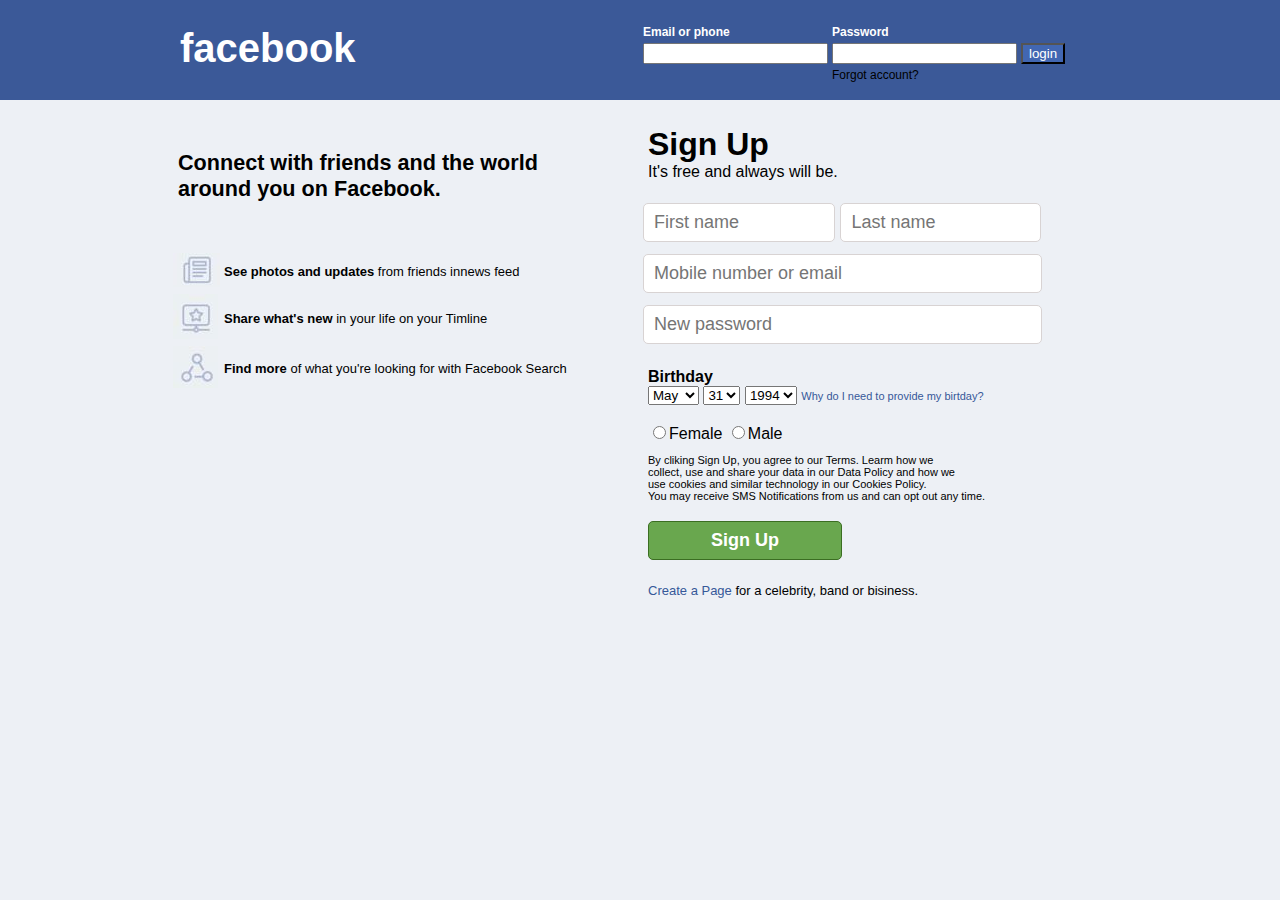
<file: index.html>
<!DOCTYPE html>
<html lang="en">
<head>
    <meta charset="UTF-8">
    <link rel="stylesheet" href="cssfbk.css">
    <meta http-equiv="X-UA-Compatible" content="IE=edge">
    <meta name="viewport" content="width=device-width, initial-scale=1.0">
    <title>Page accueil Facebook</title>
</head>
<body>
   
       <div class="header">
             <div class="titre">facebook</div>
             <table class="tbheader">
                <tr style="text-align: left;color: #fff;font-size:12px;">
                  <th>Email or phone</th>
                  <th>Password</th>
                  <th></th>
                </tr>
                <tr>
                  <td><input type="mail"></td>
                  <td><input type="password"></td>
                  <td><input type="button" value="login" style="color: #fff;background-color:#4267b2;"></td>
                </tr>
                <tr>
                    <td></td>
                    <td style="font-size:12px;">Forgot account?</td>
                    <td></td>
                    
                  </tr>
              </table>
            
    </div>
          <div class="left">
              <span class="msg">
                  Connect with friends and the world around you on Facebook.
              </span>
            <div class="list">
                <table>
                    <tr>
                        <td><img src="Capture3.JPG" alt=""></td>
                        <td><strong>See photos and updates</strong>  from friends innews feed</td>
                    </tr>
                    <tr>
                        <td><img src="Capture2.JPG" alt=""></td>
                        <td><strong>Share what's new</strong>  in your life on your Timline</td>
                    </tr>
                    <tr>
                        <td><img src="Capture.JPG" alt=""></td>
                        <td><strong>Find more</strong>  of what you're looking for with Facebook Search</td>
                    </tr>
        

                </table>

            </div>

          </div>

          <div class="right">

            <h1 style="margin-bottom: 0px;font-family: Verdana, Geneva, Tahoma, sans-serif;">Sign Up</h1>
            <p style="margin-top: 0px;">It's free and always will be.</p>

            <input type="text" class="form" placeholder="First name" style="width: 170px;"  form="" id="">
            <input type="text" class="form" placeholder="Last name" style="width: 179px;"  form="" id="">
            <input type="text" class="form" placeholder="Mobile number or email" style="width: 377px;"  form="" id="">
            <input type="text" class="form" placeholder="New password" style="width: 377px;"  name="" id=""> 
              <br><br>
              
              <span class="hbd"><strong>Birthday</strong> </span>
              <br>
              <select>
                <option value="">May</option>
                <option value="">April</option>
                <option value="">June</option>
 
           </select>
           <select>
            <option value="">31</option>
            <option value="">1</option>
            <option value="">2</option>

       </select>
           <select>
            <option value="">1994</option>
            <option value="">1995</option>
            <option value="">1996</option>

       </select>  
          <a href="#" class="qt">Why do I need to provide my birtday?</a>
         <br><br>
         
         <input type="radio" name="sexe">Female
         <input type="radio" name="sexe">Male
          <p class="info">By cliking Sign Up, you agree to our Terms. Learm how we <br> collect, use and share your data in our Data Policy and how we <br> use cookies and similar technology in our Cookies Policy.
            <br>  You may receive SMS Notifications from us and can opt out any time.
          </p>
              <br>
            <input type="submit" value="Sign Up" id="sign"> 
              <br>
              <p style="font-size: 13px;"><a href="#" style="text-decoration: none;color: rgb(54, 88, 153)">Create a Page</a>  for a celebrity, band or bisiness.</p>
          </div>
    
    
</body>
</html>
</file>
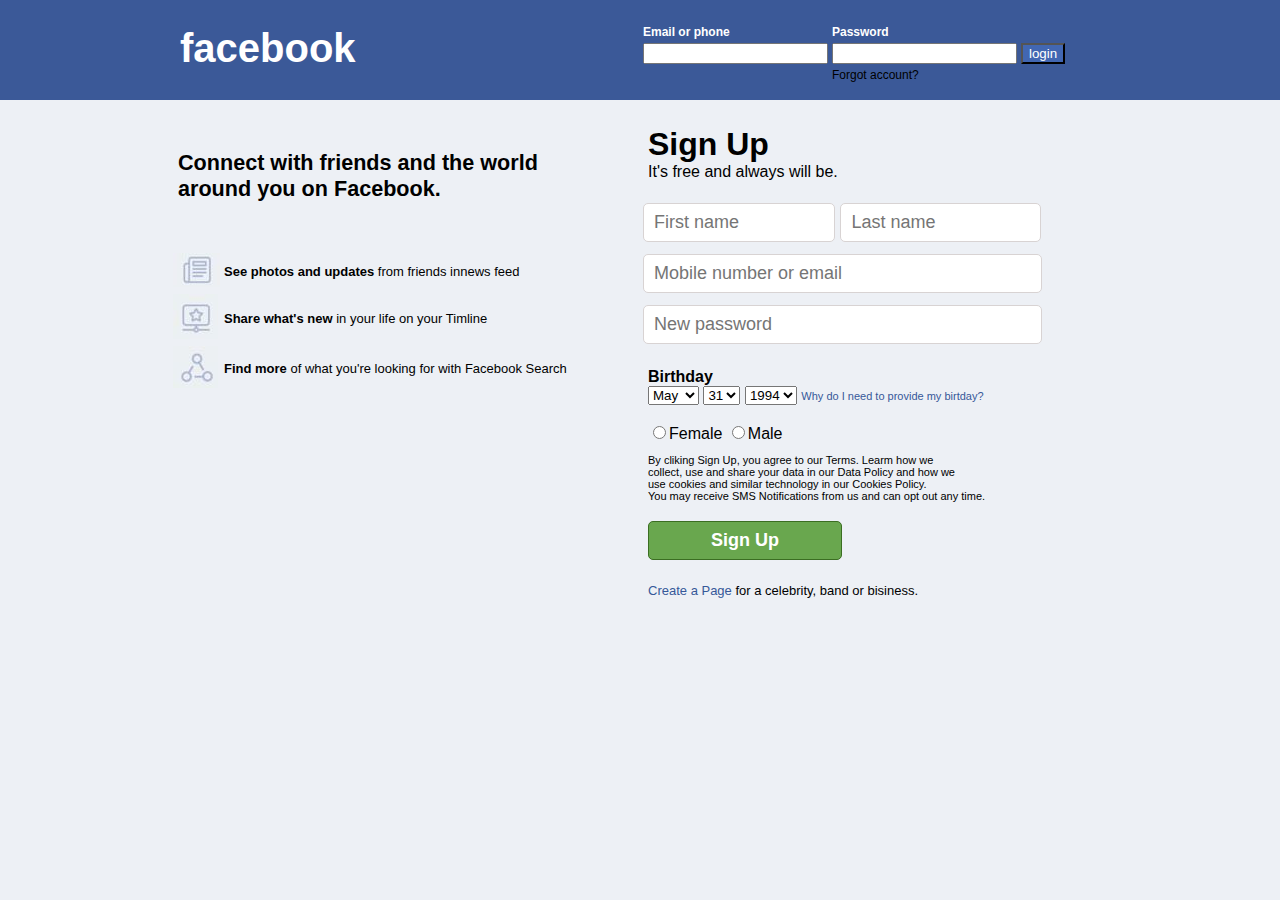
<file: AccueilFBK.html>
<!DOCTYPE html>
<html lang="en">
<head>
    <meta charset="UTF-8">
    <link rel="stylesheet" href="cssfbk.css">
    <meta http-equiv="X-UA-Compatible" content="IE=edge">
    <meta name="viewport" content="width=device-width, initial-scale=1.0">
    <title>Page accueil Facebook</title>
</head>
<body>
   
       <div class="header">
             <div class="titre">facebook</div>
             <table class="tbheader">
                <tr style="text-align: left;color: #fff;font-size:12px;">
                  <th>Email or phone</th>
                  <th>Password</th>
                  <th></th>
                </tr>
                <tr>
                  <td><input type="mail"></td>
                  <td><input type="password"></td>
                  <td><input type="button" value="login" style="color: #fff;background-color:#4267b2;"></td>
                </tr>
                <tr>
                    <td></td>
                    <td style="font-size:12px;">Forgot account?</td>
                    <td></td>
                    
                  </tr>
              </table>
            
    </div>
          <div class="left">
              <span class="msg">
                  Connect with friends and the world around you on Facebook.
              </span>
            <div class="list">
                <table>
                    <tr>
                        <td><img src="Capture3.JPG" alt=""></td>
                        <td><strong>See photos and updates</strong>  from friends innews feed</td>
                    </tr>
                    <tr>
                        <td><img src="Capture2.JPG" alt=""></td>
                        <td><strong>Share what's new</strong>  in your life on your Timline</td>
                    </tr>
                    <tr>
                        <td><img src="Capture.JPG" alt=""></td>
                        <td><strong>Find more</strong>  of what you're looking for with Facebook Search</td>
                    </tr>
        

                </table>

            </div>

          </div>

          <div class="right">

            <h1 style="margin-bottom: 0px;font-family: Verdana, Geneva, Tahoma, sans-serif;">Sign Up</h1>
            <p style="margin-top: 0px;">It's free and always will be.</p>

            <input type="text" class="form" placeholder="First name" style="width: 170px;"  form="" id="">
            <input type="text" class="form" placeholder="Last name" style="width: 179px;"  form="" id="">
            <input type="text" class="form" placeholder="Mobile number or email" style="width: 377px;"  form="" id="">
            <input type="text" class="form" placeholder="New password" style="width: 377px;"  name="" id=""> 
              <br><br>
              
              <span class="hbd"><strong>Birthday</strong> </span>
              <br>
              <select>
                <option value="">May</option>
                <option value="">April</option>
                <option value="">June</option>
 
           </select>
           <select>
            <option value="">31</option>
            <option value="">1</option>
            <option value="">2</option>

       </select>
           <select>
            <option value="">1994</option>
            <option value="">1995</option>
            <option value="">1996</option>

       </select>  
          <a href="#" class="qt">Why do I need to provide my birtday?</a>
         <br><br>
         
         <input type="radio" name="sexe">Female
         <input type="radio" name="sexe">Male
          <p class="info">By cliking Sign Up, you agree to our Terms. Learm how we <br> collect, use and share your data in our Data Policy and how we <br> use cookies and similar technology in our Cookies Policy.
            <br>  You may receive SMS Notifications from us and can opt out any time.
          </p>
              <br>
            <input type="submit" value="Sign Up" id="sign"> 
              <br>
              <p style="font-size: 13px;"><a href="#" style="text-decoration: none;color: rgb(54, 88, 153)">Create a Page</a>  for a celebrity, band or bisiness.</p>
          </div>
    
    
</body>
</html>
</file>
<file: cssfbk.css>
body{
    background-color: #edf0f5;
}
.header{
    width: 100%;
    height: 100px;
    background-color: #3b5998;
    top: 0px;
    position: absolute;
    left: 0px;
}
.titre{
    font-size: 40px;
    position: absolute;
    left: 180px;
    color: #ffff;
    margin-top: 2%;
    font-family: 'Lucida Sans', 'Lucida Sans Regular', 'Lucida Grande', 'Lucida Sans Unicode', Geneva, Verdana, sans-serif;
    font-weight: bold;
}
.tbheader{
    margin-top: 1.7%;
    margin-left: 50%;
    font-family: Verdana, Geneva, Tahoma, sans-serif;
}
.left{
    top:150px;
    height: 500px;
    width: 550px;
    left:50px;
    position: absolute;

}
.msg{
    font-weight: bold;
    font-size: 135%;
    font-family:Verdana, Geneva, Tahoma, sans-serif ;
    left:128px;
    position: absolute;
}
.right{
    top:105px;
    height: 525px;
    width: 550px;
    margin-left: 50%;
    position: absolute;
    font-family: 'Lucida Sans', 'Lucida Sans Regular', 'Lucida Grande', 'Lucida Sans Unicode', Geneva, Verdana, sans-serif;

}
.h1{
    font-weight: 700px;
    margin-top: 10px;
    margin-bottom: 0px;
}
.p{
    margin-top: 0px;

}
.form{
    background-color: #fff;
    border:1px solid rgb(216, 211, 211);
    border-radius: 5px;
    font-size: 18px;
    font-weight: 400;
    outline-color: royalblue;
    padding-bottom: 8px;
    padding-top: 8px;
    padding-left: 10px;
    padding-right: 10px;
    margin: 6px;
    margin-left: -5px;
}
.select{
      border: 1px solid rgb(189, 199, 216);
      font-size: 13px;
      font-weight: 400;
      height: 35px;
      width: 70px;
      margin-left: 8px;
      margin:-2 ;
}
.qt{
    color: rgb(54, 88, 153);
    font-size: 11px;
    text-decoration-color: rgb(54, 88, 153);
    width: 150px;
    /* display: inline-block; */
    text-decoration: none;
    /* margin-top: 2px; */
}
.sexe{
    font-size: 18px;
    font-weight: 400;
    padding-left: 3px;
    padding-right: 10px;
    margin-top: 316px ;
}
#sign{
    width: 194px;
    height: 39px;
    background-color: rgb(105, 167, 78);
    border: 1px solid rgb(59, 110, 34);
    color: #fff;
    font-size: 18px;
    font-weight: 700px;
    text-shadow: rgb(0, 0, 0, 0, 5) 0px 1px 2px;
    text-align: center;
    border-radius: 5px;
    font-weight: bold;
    margin-bottom: 10px;
    margin-top: -10px;;
}
.list{
    /* background-color: red; */
    height: 200px;
    width: 600px;
    left:120px;
    position: absolute;
    top:100px;
    font-family: 'Lucida Sans', 'Lucida Sans Regular', 'Lucida Grande', 'Lucida Sans Unicode', Geneva, Verdana, sans-serif;
    font-size: 13px;
}
.info{
    font-size: 11px;
}
</file>
